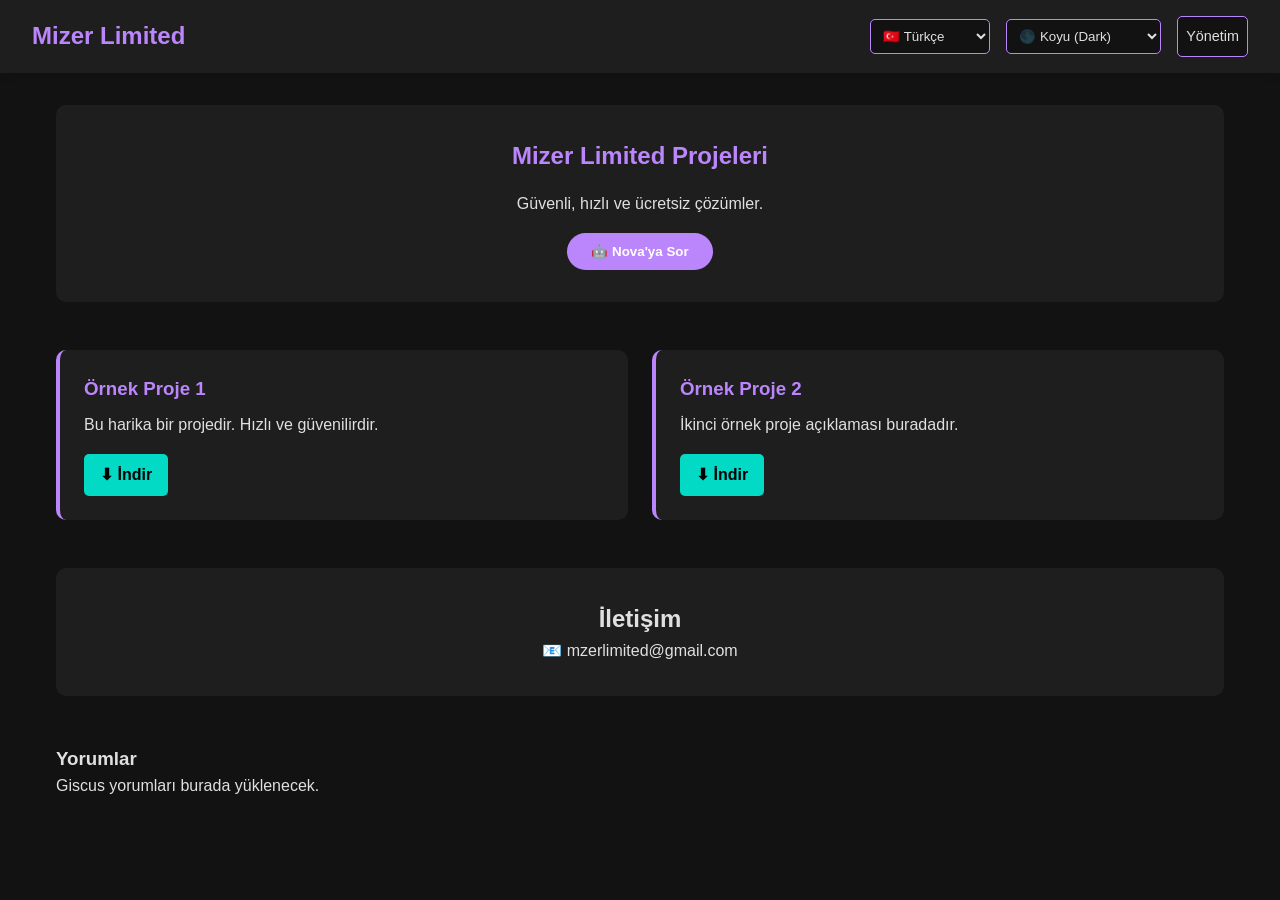
<file: index.html>
<!DOCTYPE html>
<html lang="tr" data-theme="dark">
<head>
    <meta charset="UTF-8">
    <meta name="viewport" content="width=device-width, initial-scale=1.0">
    <title>Mizer Limited</title>
    <link rel="stylesheet" href="style.css">
    <!-- Giscus Yorum Sistemi (Daha sonra kendi repo bilgilerinle güncellenecek) -->
    <script src="https://giscus.app/client.js"
        data-repo="SENIN_GITHUB_KULLANICI_ADIN/SENIN_REPO_ADIN"
        data-repo-id="SENIN_REPO_ID"
        data-category="General"
        data-category-id="SENIN_CATEGORY_ID"
        data-mapping="pathname"
        data-strict="0"
        data-reactions-enabled="1"
        data-emit-metadata="0"
        data-input-position="bottom"
        data-theme="preferred_color_scheme"
        data-lang="tr"
        crossorigin="anonymous"
        async>
    </script>
</head>
<body>
    <header>
        <div class="logo">Mizer Limited</div>
        <nav>
            <select id="lang-select">
                <option value="tr">🇹🇷 Türkçe</option>
                <option value="en">🇬🇧 English</option>
                <option value="de">🇩🇪 Deutsch</option>
                <option value="fr">🇫🇷 Français</option>
                <option value="es">🇪🇸 Español</option>
                <option value="pt">🇵🇹 Português</option>
                <option value="ru">🇷🇺 Русский</option>
            </select>
            <select id="theme-select">
                <option value="dark">🌑 Koyu (Dark)</option>
                <option value="light">☀️ Açık (Light)</option>
                <option value="neon">🟣 Mor / Neon</option>
                <option value="corporate">🔵 Mavi / Kurumsal</option>
                <option value="nature">🌿 Yeşil / Doğa</option>
                <option value="aggressive">🔴 Kırmızı / Agresif</option>
                <option value="ocean">🌊 Okyanus</option>
                <option value="sunset">🌅 Gün Batımı</option>
                <option value="monochrome">🏁 Monokrom</option>
            </select>
            <a href="/admin/" class="admin-btn" data-i18n="admin_panel">Yönetim</a>
        </nav>
    </header>

    <main>
        <section class="hero">
            <h1 data-i18n="hero_title">Mizer Limited Projeleri</h1>
            <p data-i18n="hero_subtitle">Güvenli, hızlı ve tamamen ücretsiz proje çözümleri.</p>
            <button id="nova-toggle" class="nova-btn">🤖 Nova'ya Sor</button>
        </section>

        <section id="projects-container" class="projects-grid">
            <!-- Projeler JavaScript ile buraya otomatik yüklenecek -->
        </section>

        <section class="contact">
            <h2 data-i18n="contact_title">İletişim</h2>
            <p>📧 mzerlimited@gmail.com</p>
        </section>

        <!-- Giscus Yorum Alanı -->
        <section class="comments">
            <h3 data-i18n="comments_title">Yorumlar</h3>
            <div class="giscus-placeholder">Giscus yorumları burada yüklenecek.</div>
        </section>
    </main>

    <!-- Nova Yapay Zeka Penceresi -->
    <div id="nova-chat" class="nova-chat hidden">
        <div class="nova-header">
            <span>🤖 Nova</span>
            <button id="nova-close">✕</button>
        </div>
        <div id="nova-messages" class="nova-messages"></div>
        <div class="nova-input-area">
            <input type="text" id="nova-input" placeholder="Nova'ya bir şey sor...">
            <button id="nova-send">➤</button>
        </div>
    </div>

    <script src="app.js"></script>
</body>
</html>
</file>
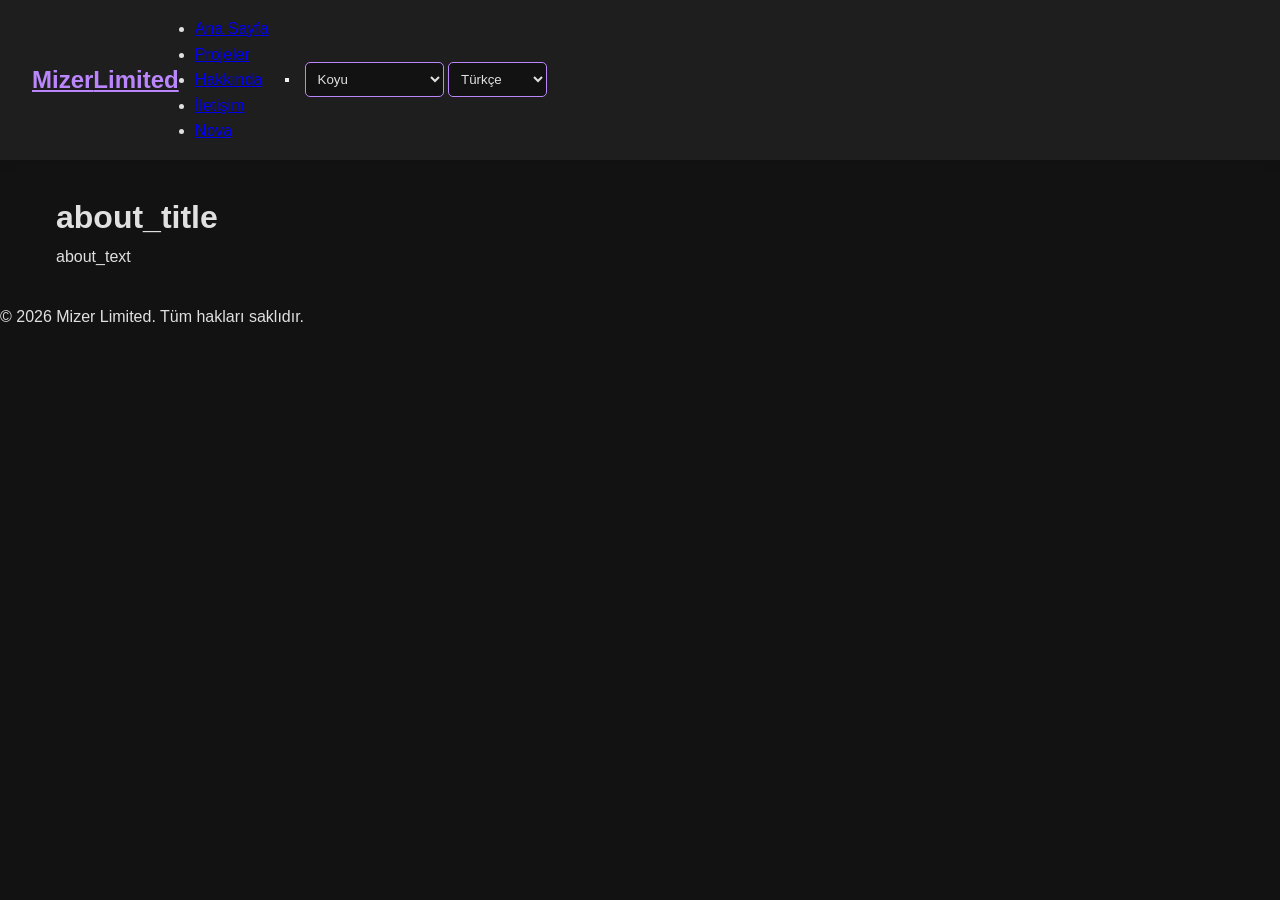
<file: about.html>
<!DOCTYPE html>
<html lang="tr" data-theme="dark">
<head>
  <meta charset="UTF-8">
  <meta name="viewport" content="width=device-width, initial-scale=1.0">
  <title>Hakkında - MizerLimited</title>
  <link rel="stylesheet" href="style.css">
</head>
<body>
  <div class="page-wrapper">
    <header id="site-header" class="header"></header>
    <div id="ad-top" class="ad-slot ad-top" style="display:none;"></div>

    <main>
      <div class="container" style="max-width:700px;">
        <h1 class="page-title" data-i18n="about_title">Hakkında</h1>
        <p style="line-height:1.8; color:var(--text-muted);" data-i18n="about_text">
          Mizer Limited, çeşitli yazılım ve araç projeleri geliştiren bir platformdur. Amacımız kullanışlı, kaliteli ve erişilebilir projeler sunmaktır.
        </p>
      </div>
    </main>

    <div id="ad-bottom" class="ad-slot ad-bottom" style="display:none;"></div>
    <footer id="site-footer" class="footer"></footer>
  </div>

  <script src="i18n.js"></script>
  <script src="main.js"></script>
  <script>initCommon('about');</script>
</body>
</html>
</file>
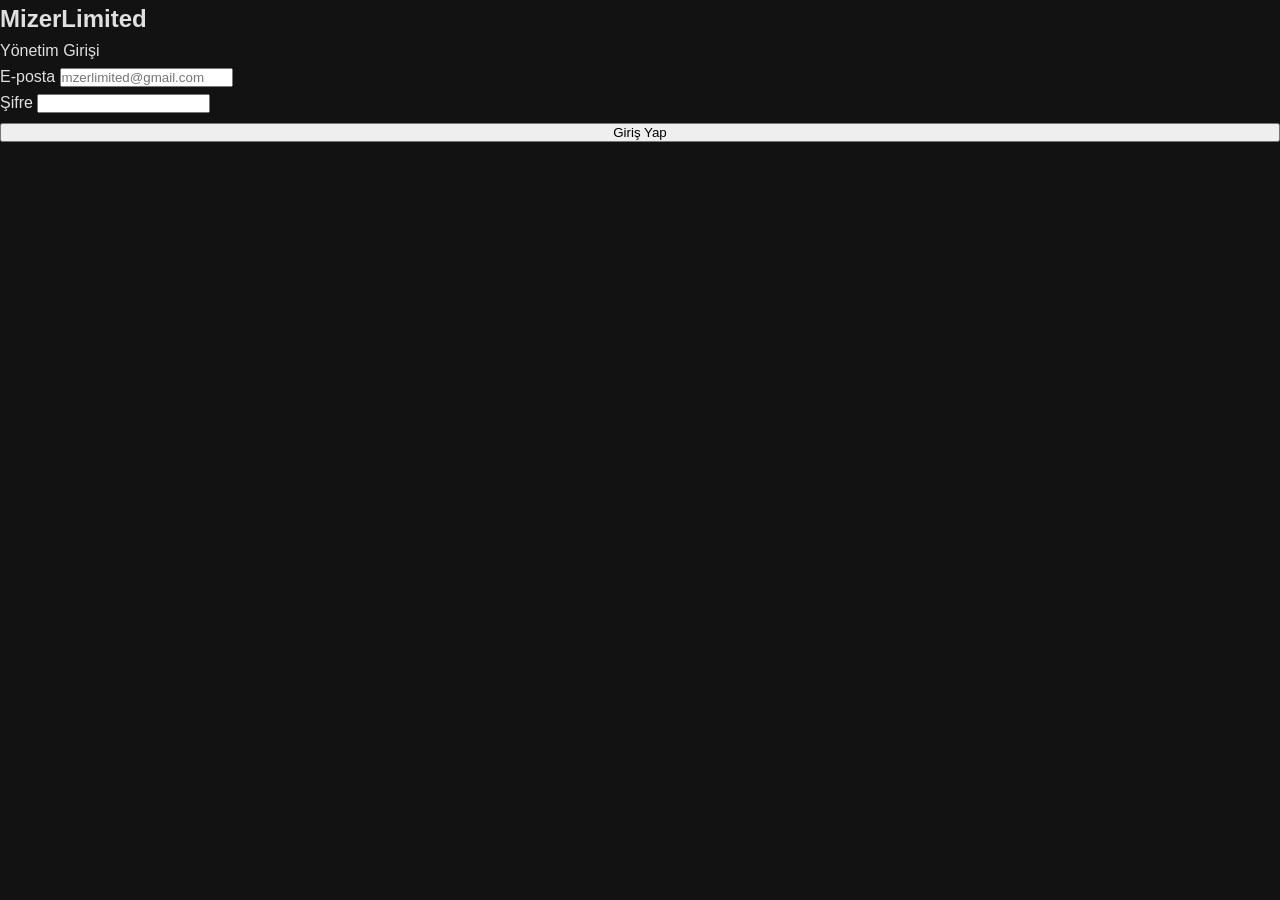
<file: admin.html>
<!DOCTYPE html>
<html lang="tr" data-theme="dark">
<head>
  <meta charset="UTF-8">
  <meta name="viewport" content="width=device-width, initial-scale=1.0">
  <title>Yönetim Paneli - MizerLimited</title>
  <link rel="stylesheet" href="style.css">
</head>
<body class="admin-body">
  <div id="admin-alert" class="alert" style="display:none; position:fixed; top:20px; right:20px; z-index:999; min-width:280px;"></div>

  <!-- Login Screen -->
  <div id="login-screen">
    <div class="login-box">
      <h2>MizerLimited</h2>
      <p data-i18n="admin_login">Yönetim Girişi</p>
      <form id="login-form">
        <div class="form-group">
          <label>E-posta</label>
          <input type="email" id="login-email" required placeholder="mzerlimited@gmail.com">
        </div>
        <div class="form-group">
          <label>Şifre</label>
          <input type="password" id="login-password" required>
        </div>
        <button type="submit" class="btn btn-primary" style="width:100%; margin-top:8px;">Giriş Yap</button>
      </form>
    </div>
  </div>

  <!-- Admin Panel -->
  <div id="admin-panel" class="admin-layout" style="display:none;">
    <aside class="admin-sidebar">
      <div class="admin-logo">Mizer<span style="color:var(--primary);">Admin</span></div>
      <ul class="admin-nav">
        <li><a href="#" data-section="dashboard" class="active">Dashboard</a></li>
        <li><a href="#" data-section="projects">Projeler</a></li>
        <li><a href="#" data-section="categories">Kategoriler</a></li>
        <li><a href="#" data-section="ads">Reklamlar</a></li>
        <li><a href="#" data-section="settings">Ayarlar</a></li>
        <li><a href="#" data-section="password">Şifre Değiştir</a></li>
        <li><a href="#" data-section="data">Veri Yedekle</a></li>
        <li><a href="index.html" style="margin-top:20px; color:var(--text-muted);">← Siteye Dön</a></li>
        <li><a href="#" onclick="logout()" style="color:var(--danger);">Çıkış Yap</a></li>
      </ul>
    </aside>

    <div class="admin-content">
      <!-- Dashboard -->
      <section id="section-dashboard" class="admin-section active">
        <div class="admin-header">
          <h1>Dashboard</h1>
        </div>
        <div style="display:grid; grid-template-columns:repeat(auto-fit,minmax(180px,1fr)); gap:20px;">
          <div class="admin-card" style="text-align:center;">
            <div style="font-size:2.5rem; font-weight:700; color:var(--primary);" id="stat-projects">0</div>
            <div style="color:var(--text-muted);">Proje</div>
          </div>
          <div class="admin-card" style="text-align:center;">
            <div style="font-size:2.5rem; font-weight:700; color:var(--accent);" id="stat-categories">0</div>
            <div style="color:var(--text-muted);">Kategori</div>
          </div>
          <div class="admin-card" style="text-align:center;">
            <div style="font-size:2.5rem; font-weight:700; color:var(--success);" id="stat-ads">0</div>
            <div style="color:var(--text-muted);">Aktif Reklam</div>
          </div>
        </div>
      </section>

      <!-- Projects -->
      <section id="section-projects" class="admin-section">
        <div class="admin-header">
          <h1>Projeler</h1>
          <button class="btn btn-primary" onclick="openProjectForm()">+ Yeni Proje</button>
        </div>

        <div id="project-form" class="admin-card" style="display:none;">
          <h3 id="project-form-title">Yeni Proje</h3>
          <form>
            <input type="hidden" id="proj-id">
            <div class="form-row">
              <div class="form-group">
                <label>Başlık (Türkçe)</label>
                <input type="text" id="proj-title-tr" required>
              </div>
              <div class="form-group">
                <label>Başlık (English)</label>
                <input type="text" id="proj-title-en">
              </div>
            </div>
            <div class="form-group">
              <label>Açıklama (Türkçe)</label>
              <textarea id="proj-desc-tr" required></textarea>
            </div>
            <div class="form-group">
              <label>Açıklama (English)</label>
              <textarea id="proj-desc-en"></textarea>
            </div>
            <div class="form-row">
              <div class="form-group">
                <label>Kategori</label>
                <select id="proj-category" required></select>
              </div>
              <div class="form-group">
                <label>İndirme URL</label>
                <input type="url" id="proj-download" placeholder="https://...">
              </div>
            </div>
            <div class="form-group">
              <label>Görsel URL</label>
              <input type="url" id="proj-image" placeholder="https://...">
            </div>
            <div class="form-group">
              <label>Video URL (YouTube vb.)</label>
              <input type="url" id="proj-video" placeholder="https://youtube.com/...">
            </div>
            <div style="display:flex; gap:10px;">
              <button type="submit" class="btn btn-primary">Kaydet</button>
              <button type="button" class="btn btn-secondary" onclick="document.getElementById('project-form').style.display='none'">İptal</button>
            </div>
          </form>
        </div>

        <div class="admin-card">
          <table class="table">
            <thead>
              <tr>
                <th>Başlık</th>
                <th>Kategori</th>
                <th>İşlem</th>
              </tr>
            </thead>
            <tbody id="projects-table-body"></tbody>
          </table>
        </div>
      </section>

      <!-- Categories -->
      <section id="section-categories" class="admin-section">
        <div class="admin-header">
          <h1>Kategoriler</h1>
          <button class="btn btn-primary" onclick="openCategoryForm()">+ Yeni Kategori</button>
        </div>

        <div id="category-form" class="admin-card" style="display:none;">
          <h3 id="cat-form-title">Yeni Kategori</h3>
          <form>
            <input type="hidden" id="cat-id">
            <div class="form-row">
              <div class="form-group">
                <label>İsim (Türkçe)</label>
                <input type="text" id="cat-name-tr" required>
              </div>
              <div class="form-group">
                <label>İsim (English)</label>
                <input type="text" id="cat-name-en">
              </div>
            </div>
            <div style="display:flex; gap:10px;">
              <button type="submit" class="btn btn-primary">Kaydet</button>
              <button type="button" class="btn btn-secondary" onclick="document.getElementById('category-form').style.display='none'">İptal</button>
            </div>
          </form>
        </div>

        <div class="admin-card">
          <table class="table">
            <thead>
              <tr>
                <th>Türkçe</th>
                <th>English</th>
                <th>İşlem</th>
              </tr>
            </thead>
            <tbody id="categories-table-body"></tbody>
          </table>
        </div>
      </section>

      <!-- Ads -->
      <section id="section-ads" class="admin-section">
        <div class="admin-header">
          <h1>Reklamlar (Max 4)</h1>
          <button class="btn btn-primary" onclick="openAdForm()">+ Reklam Ekle / Düzenle</button>
        </div>

        <div id="ad-form" class="admin-card" style="display:none;">
          <h3>Reklam</h3>
          <form>
            <input type="hidden" id="ad-id">
            <div class="form-group">
              <label>Görsel URL</label>
              <input type="url" id="ad-image" required placeholder="https://...">
            </div>
            <div class="form-group">
              <label>Tıklanınca Gideceği Link</label>
              <input type="url" id="ad-link" placeholder="https://...">
            </div>
            <div class="form-row">
              <div class="form-group">
                <label>Konum</label>
                <select id="ad-position">
                  <option value="top">Üst</option>
                  <option value="bottom">Alt</option>
                  <option value="left">Sol</option>
                  <option value="right">Sağ</option>
                </select>
              </div>
              <div class="form-group" style="display:flex; align-items:flex-end;">
                <label style="display:flex; align-items:center; gap:8px; cursor:pointer;">
                  <input type="checkbox" id="ad-active"> Aktif
                </label>
              </div>
            </div>
            <div style="display:flex; gap:10px;">
              <button type="submit" class="btn btn-primary">Kaydet</button>
              <button type="button" class="btn btn-secondary" onclick="document.getElementById('ad-form').style.display='none'">İptal</button>
            </div>
          </form>
        </div>

        <div class="admin-card">
          <table class="table">
            <thead>
              <tr>
                <th>Konum</th>
                <th>Durum</th>
                <th>İşlem</th>
              </tr>
            </thead>
            <tbody id="ads-table-body"></tbody>
          </table>
        </div>
      </section>

      <!-- Settings -->
      <section id="section-settings" class="admin-section">
        <div class="admin-header">
          <h1>Ayarlar</h1>
        </div>
        <div class="admin-card">
          <form id="settings-form">
            <div class="form-group">
              <label>Site Adı</label>
              <input type="text" id="setting-sitename">
            </div>
            <div class="form-group">
              <label>İletişim E-posta</label>
              <input type="email" id="setting-email">
            </div>
            <div class="form-row">
              <div class="form-group">
                <label>Varsayılan Tema</label>
                <select id="setting-theme">
                  <option value="dark">Koyu</option>
                  <option value="light">Açık</option>
                  <option value="neon">Mor / Neon</option>
                  <option value="corporate">Mavi / Kurumsal</option>
                  <option value="nature">Yeşil / Doğa</option>
                  <option value="aggressive">Kırmızı / Agresif</option>
                  <option value="midnight">Gece Mavisi</option>
                  <option value="energetic">Turuncu / Enerjik</option>
                  <option value="minimal">Gri / Minimal</option>
                </select>
              </div>
              <div class="form-group">
                <label>Varsayılan Dil</label>
                <select id="setting-lang">
                  <option value="tr">Türkçe</option>
                  <option value="en">English</option>
                  <option value="de">Deutsch</option>
                  <option value="fr">Français</option>
                  <option value="es">Español</option>
                  <option value="pt">Português</option>
                  <option value="ru">Русский</option>
                </select>
              </div>
            </div>
            <button type="submit" class="btn btn-primary">Kaydet</button>
          </form>
        </div>
      </section>

      <!-- Password -->
      <section id="section-password" class="admin-section">
        <div class="admin-header">
          <h1>Şifre Değiştir</h1>
        </div>
        <div class="admin-card" style="max-width:400px;">
          <form id="password-form">
            <div class="form-group">
              <label>Mevcut Şifre</label>
              <input type="password" id="pass-current" required>
            </div>
            <div class="form-group">
              <label>Yeni Şifre</label>
              <input type="password" id="pass-new" required minlength="6">
            </div>
            <div class="form-group">
              <label>Yeni Şifre (Tekrar)</label>
              <input type="password" id="pass-confirm" required>
            </div>
            <button type="submit" class="btn btn-primary">Şifreyi Değiştir</button>
          </form>
        </div>
      </section>

      <!-- Data -->
      <section id="section-data" class="admin-section">
        <div class="admin-header">
          <h1>Veri Yedekleme</h1>
        </div>
        <div class="admin-card">
          <p style="margin-bottom:20px; color:var(--text-muted);">
            Tüm site verilerini (projeler, kategoriler, reklamlar, ayarlar) JSON olarak indirebilir veya yedekten geri yükleyebilirsin.
          </p>
          <div style="display:flex; gap:12px; flex-wrap:wrap;">
            <button class="btn btn-primary" onclick="exportData()">Verileri İndir (JSON)</button>
            <label class="btn btn-secondary" style="cursor:pointer;">
              Veri Yükle
              <input type="file" accept=".json" style="display:none;" onchange="importData(event)">
            </label>
          </div>
        </div>
      </section>
    </div>
  </div>

  <script src="i18n.js"></script>
  <script src="main.js"></script>
  <script src="admin.js"></script>
  <script>
    initAdmin();
  </script>
</body>
</html>
</file>
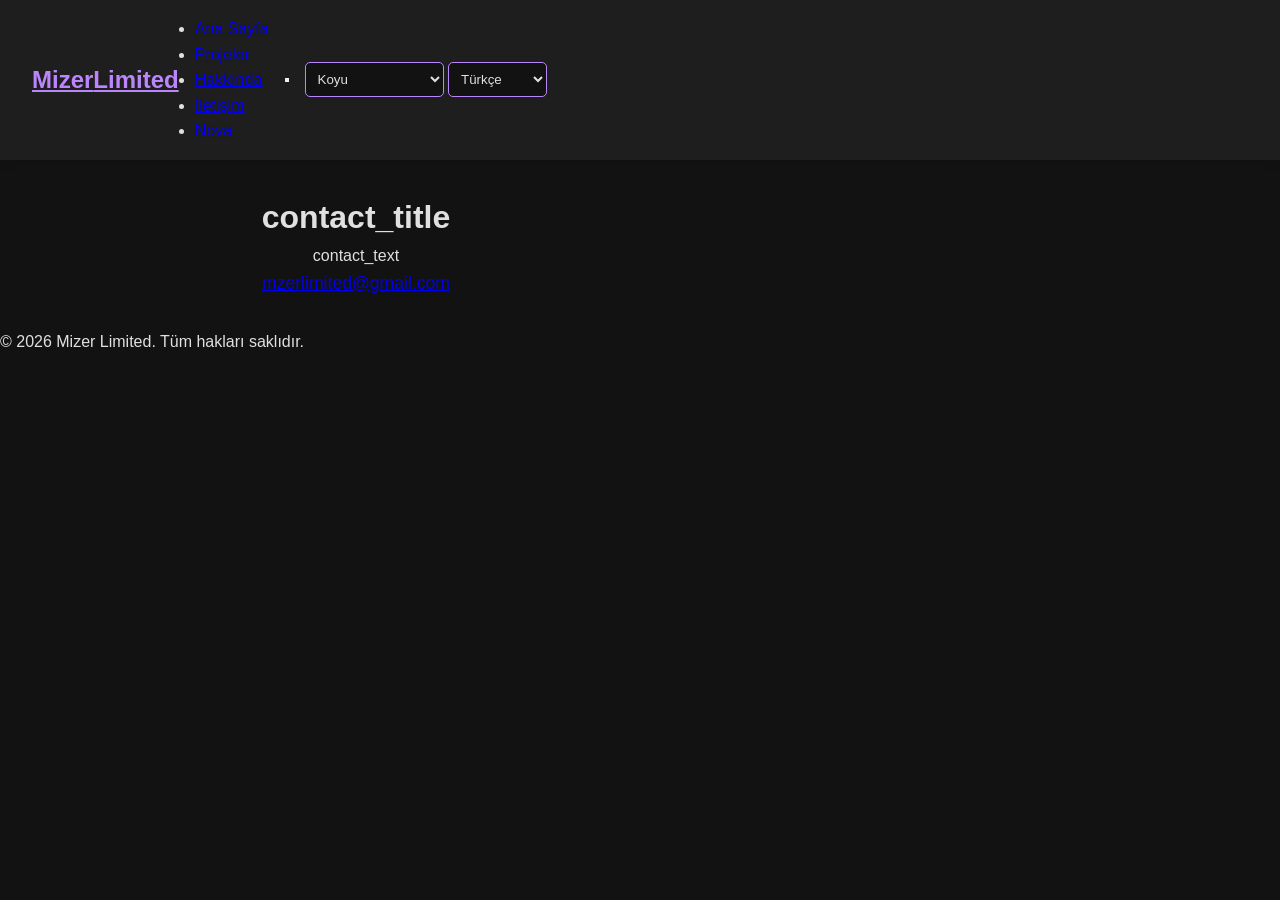
<file: contact.html>
<!DOCTYPE html>
<html lang="tr" data-theme="dark">
<head>
  <meta charset="UTF-8">
  <meta name="viewport" content="width=device-width, initial-scale=1.0">
  <title>İletişim - MizerLimited</title>
  <link rel="stylesheet" href="style.css">
</head>
<body>
  <div class="page-wrapper">
    <header id="site-header" class="header"></header>
    <div id="ad-top" class="ad-slot ad-top" style="display:none;"></div>

    <main>
      <div class="container" style="max-width:600px; text-align:center;">
        <h1 class="page-title" data-i18n="contact_title">İletişim</h1>
        <p class="page-desc" data-i18n="contact_text">Bizimle iletişime geçmek için aşağıdaki e-posta adresini kullanabilirsiniz.</p>
        <a href="mailto:mzerlimited@gmail.com" class="btn btn-primary" style="font-size:1.1rem; padding:14px 28px;">
          mzerlimited@gmail.com
        </a>
      </div>
    </main>

    <div id="ad-bottom" class="ad-slot ad-bottom" style="display:none;"></div>
    <footer id="site-footer" class="footer"></footer>
  </div>

  <script src="i18n.js"></script>
  <script src="main.js"></script>
  <script>initCommon('contact');</script>
</body>
</html>
</file>
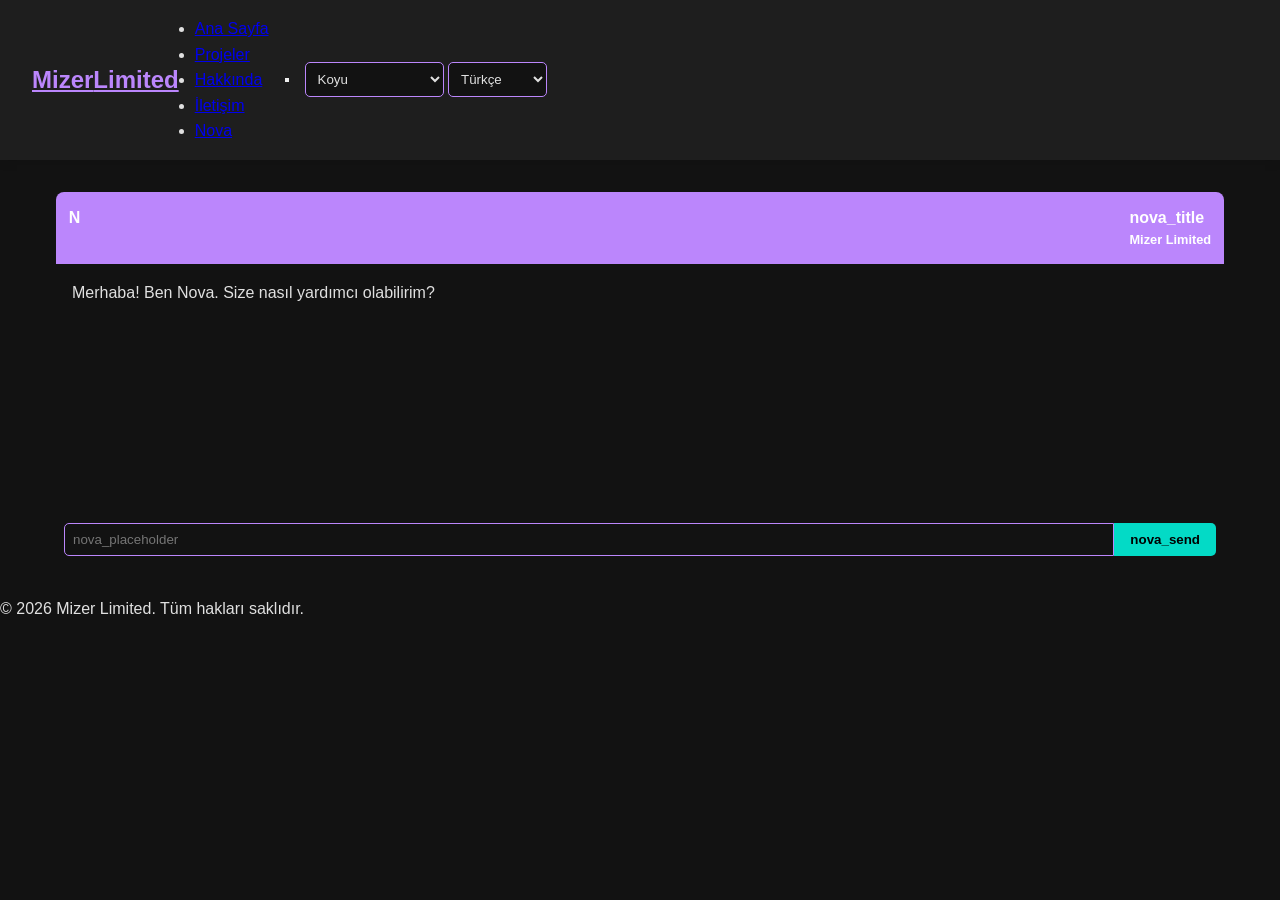
<file: nova.html>
<!DOCTYPE html>
<html lang="tr" data-theme="dark">
<head>
  <meta charset="UTF-8">
  <meta name="viewport" content="width=device-width, initial-scale=1.0">
  <title>Nova - MizerLimited</title>
  <link rel="stylesheet" href="style.css">
</head>
<body>
  <div class="page-wrapper">
    <header id="site-header" class="header"></header>

    <main>
      <div class="container">
        <div class="nova-container">
          <div class="nova-header">
            <div class="nova-avatar">N</div>
            <div>
              <strong data-i18n="nova_title">Nova Asistan</strong>
              <div style="font-size:0.8rem; color:var(--text-muted);">Mizer Limited</div>
            </div>
          </div>
          <div id="nova-messages" class="nova-messages"></div>
          <div class="nova-input-area">
            <input type="text" id="nova-input" class="nova-input" data-i18n-placeholder="nova_placeholder" placeholder="Bir şey yazın...">
            <button id="nova-send" class="btn btn-primary" data-i18n="nova_send">Gönder</button>
          </div>
        </div>
      </div>
    </main>

    <footer id="site-footer" class="footer"></footer>
  </div>

  <script src="i18n.js"></script>
  <script src="main.js"></script>
  <script src="nova.js"></script>
  <script>
    initCommon('nova').then(() => {
      initNova();
    });
  </script>
</body>
</html>
</file>
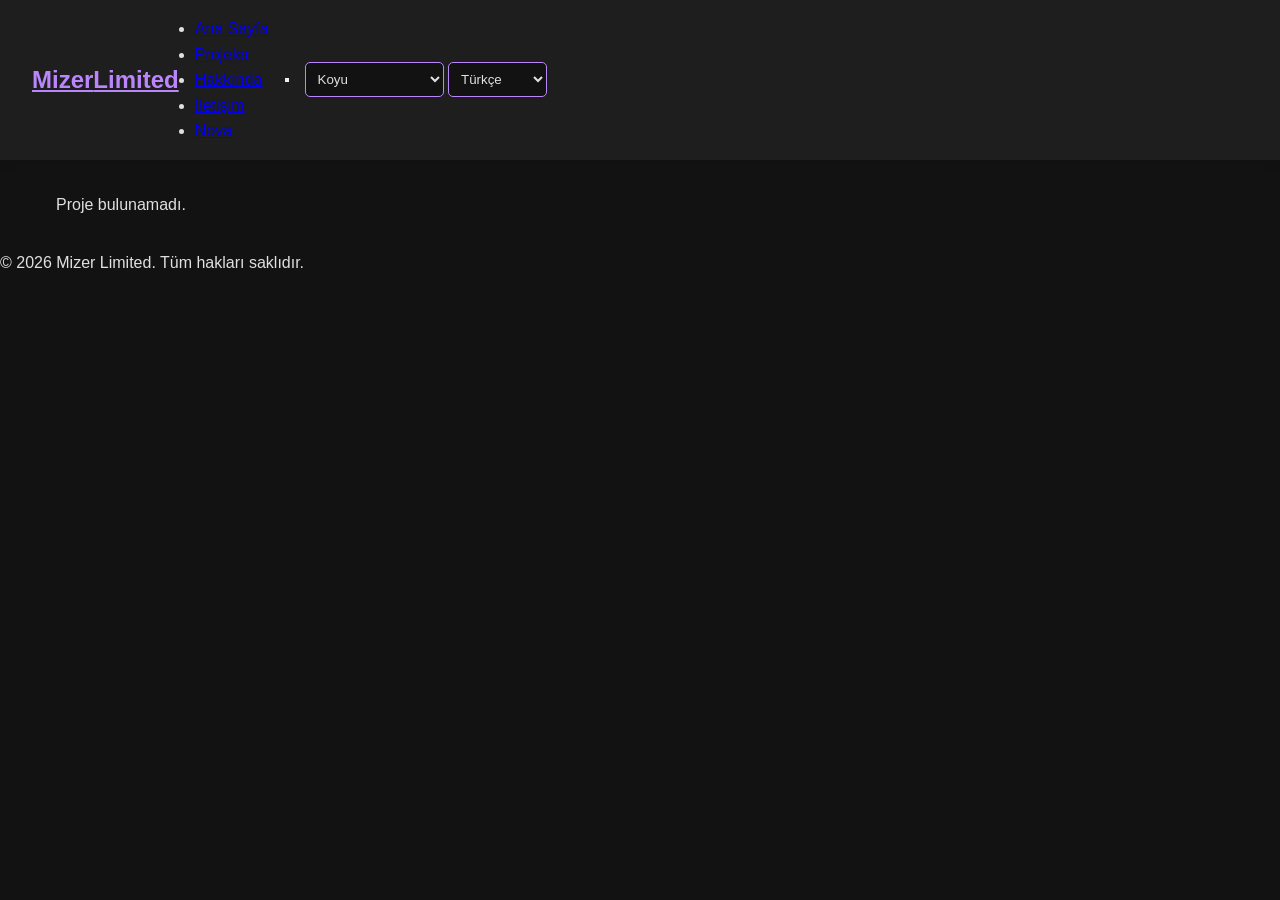
<file: project.html>
<!DOCTYPE html>
<html lang="tr" data-theme="dark">
<head>
  <meta charset="UTF-8">
  <meta name="viewport" content="width=device-width, initial-scale=1.0">
  <title>Proje - MizerLimited</title>
  <link rel="stylesheet" href="style.css">
</head>
<body>
  <div class="page-wrapper">
    <header id="site-header" class="header"></header>
    <div id="ad-top" class="ad-slot ad-top" style="display:none;"></div>

    <main>
      <div class="container">
        <div id="project-detail" class="project-detail">
          <!-- Filled by JS -->
        </div>
      </div>
    </main>

    <div id="ad-bottom" class="ad-slot ad-bottom" style="display:none;"></div>
    <footer id="site-footer" class="footer"></footer>
  </div>

  <script src="i18n.js"></script>
  <script src="main.js"></script>
  <script>
    function renderProjectDetail() {
      const params = new URLSearchParams(window.location.search);
      const id = params.get('id');
      const data = getData();
      const lang = getLang();
      const container = document.getElementById('project-detail');
      const notFound = `<p>${t('no_projects')}</p>`;

      if (!id || !data) { container.innerHTML = notFound; return; }
      const project = (data.projects || []).find(p => p.id === id);
      if (!project) { container.innerHTML = notFound; return; }

      const title = getLocalized(project.title, lang);
      document.title = title + ' - MizerLimited';

      let videoHtml = '';
      if (project.videoUrl) {
        let embedUrl = project.videoUrl;
        try {
          if (embedUrl.includes('youtube.com/watch')) {
            const vid = new URL(embedUrl).searchParams.get('v');
            if (vid) embedUrl = 'https://www.youtube.com/embed/' + vid;
          } else if (embedUrl.includes('youtu.be/')) {
            const vid = embedUrl.split('youtu.be/')[1]?.split('?')[0];
            if (vid) embedUrl = 'https://www.youtube.com/embed/' + vid;
          }
        } catch (e) {}
        videoHtml = `
          <div class="project-detail-video">
            <iframe src="${embedUrl}" allowfullscreen allow="accelerometer; autoplay; clipboard-write; encrypted-media; gyroscope; picture-in-picture"></iframe>
          </div>`;
      }

      container.innerHTML = `
        <a href="projects.html" class="btn btn-secondary btn-sm" style="margin-bottom:20px;" data-i18n="back_to_projects">${t('back_to_projects')}</a>
        <h1 class="page-title">${title}</h1>
        <div class="project-meta">
          <span><strong data-i18n="category">${t('category')}</strong>: ${getCategoryName(project.categoryId, lang)}</span>
        </div>
        ${project.image ? `<img class="project-detail-img" src="${project.image}" alt="">` : ''}
        ${videoHtml}
        <p style="margin: 20px 0; line-height: 1.7;">${getLocalized(project.description, lang)}</p>
        ${downloadButton(project, 'btn-lg')}
      `;
    }

    initCommon('projects').then(() => {
      renderProjectDetail();
      applyTranslations();
    });
  </script>
</body>
</html>
</file>
<file: style.css>
/* --- TEMA DEĞİŞKENLERİ (9 TEMA) --- */
:root[data-theme="dark"] { --bg: #121212; --text: #e0e0e0; --primary: #bb86fc; --secondary: #03dac6; --card-bg: #1e1e1e; }
:root[data-theme="light"] { --bg: #ffffff; --text: #121212; --primary: #6200ee; --secondary: #03dac6; --card-bg: #f5f5f5; }
:root[data-theme="neon"] { --bg: #1a0b2e; --text: #ffffff; --primary: #ff00ff; --secondary: #00ff9d; --card-bg: #2d1b4e; }
:root[data-theme="corporate"] { --bg: #f0f4f8; --text: #102a43; --primary: #0056b3; --secondary: #00a8e8; --card-bg: #ffffff; }
:root[data-theme="nature"] { --bg: #f4f1ea; --text: #2c3e2d; --primary: #2d6a4f; --secondary: #52b788; --card-bg: #ffffff; }
:root[data-theme="aggressive"] { --bg: #1a1a1a; --text: #ffffff; --primary: #ff1744; --secondary: #ff5252; --card-bg: #2d2d2d; }
:root[data-theme="ocean"] { --bg: #0f172a; --text: #e2e8f0; --primary: #0ea5e9; --secondary: #38bdf8; --card-bg: #1e293b; }
:root[data-theme="sunset"] { --bg: #2d1b2e; --text: #fdf0d5; --primary: #f4845f; --secondary: #f7b267; --card-bg: #40213e; }
:root[data-theme="monochrome"] { --bg: #000000; --text: #ffffff; --primary: #888888; --secondary: #cccccc; --card-bg: #111111; }

/* --- GENEL STİLLER --- */
* { box-sizing: border-box; margin: 0; padding: 0; font-family: 'Segoe UI', Tahoma, Geneva, Verdana, sans-serif; }
body { background-color: var(--bg); color: var(--text); transition: background 0.3s, color 0.3s; line-height: 1.6; }

header { display: flex; justify-content: space-between; align-items: center; padding: 1rem 2rem; background: var(--card-bg); box-shadow: 0 2px 10px rgba(0,0,0,0.1); }
.logo { font-size: 1.5rem; font-weight: bold; color: var(--primary); }
nav { display: flex; gap: 1rem; align-items: center; }
select, .admin-btn { padding: 0.5rem; border-radius: 5px; border: 1px solid var(--primary); background: var(--bg); color: var(--text); cursor: pointer; }
.admin-btn { text-decoration: none; font-size: 0.9rem; }

main { max-width: 1200px; margin: 2rem auto; padding: 0 1rem; }
.hero { text-align: center; margin-bottom: 3rem; padding: 2rem; background: var(--card-bg); border-radius: 10px; }
.hero h1 { color: var(--primary); margin-bottom: 1rem; }

.projects-grid { display: grid; grid-template-columns: repeat(auto-fit, minmax(300px, 1fr)); gap: 1.5rem; margin-bottom: 3rem; }
.project-card { background: var(--card-bg); padding: 1.5rem; border-radius: 10px; border-left: 4px solid var(--primary); transition: transform 0.2s; }
.project-card:hover { transform: translateY(-5px); }
.project-card h3 { color: var(--primary); margin-bottom: 0.5rem; }
.download-btn { display: inline-block; margin-top: 1rem; padding: 0.5rem 1rem; background: var(--secondary); color: #000; text-decoration: none; border-radius: 5px; font-weight: bold; }

.contact { text-align: center; margin-bottom: 3rem; padding: 2rem; background: var(--card-bg); border-radius: 10px; }

/* --- NOVA CHAT STİLLERİ --- */
.nova-btn { margin-top: 1rem; padding: 0.7rem 1.5rem; background: var(--primary); color: #fff; border: none; border-radius: 20px; cursor: pointer; font-weight: bold; }
.nova-chat { position: fixed; bottom: 20px; right: 20px; width: 320px; background: var(--card-bg); border: 2px solid var(--primary); border-radius: 10px; box-shadow: 0 5px 20px rgba(0,0,0,0.3); z-index: 1000; display: flex; flex-direction: column; }
.nova-chat.hidden { display: none; }
.nova-header { background: var(--primary); color: #fff; padding: 0.8rem; border-radius: 8px 8px 0 0; display: flex; justify-content: space-between; font-weight: bold; }
.nova-header button { background: none; border: none; color: #fff; cursor: pointer; font-size: 1.2rem; }
.nova-messages { height: 250px; overflow-y: auto; padding: 1rem; display: flex; flex-direction: column; gap: 0.5rem; }
.nova-msg { padding: 0.5rem 0.8rem; border-radius: 10px; max-width: 80%; font-size: 0.9rem; }
.nova-msg.bot { background: var(--bg); align-self: flex-start; border: 1px solid var(--primary); }
.nova-msg.user { background: var(--primary); color: #fff; align-self: flex-end; }
.nova-input-area { display: flex; padding: 0.5rem; border-top: 1px solid var(--bg); }
.nova-input-area input { flex: 1; padding: 0.5rem; border: 1px solid var(--primary); border-radius: 5px 0 0 5px; background: var(--bg); color: var(--text); }
.nova-input-area button { padding: 0.5rem 1rem; background: var(--secondary); border: none; border-radius: 0 5px 5px 0; cursor: pointer; font-weight: bold; }
</file>
